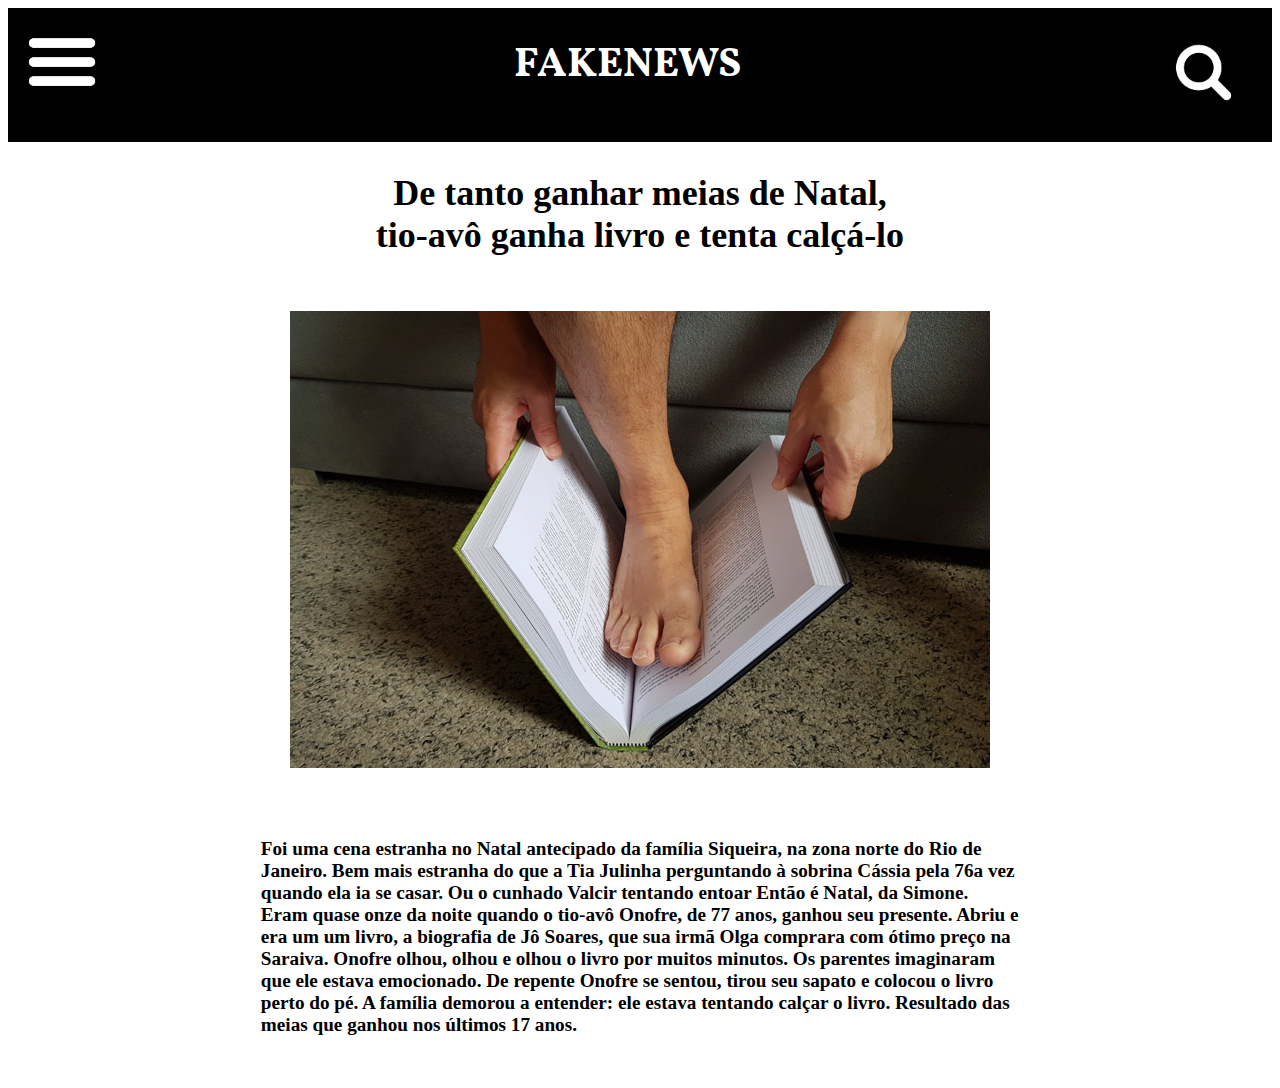
<file: index.html>
<!DOCTYPE html>
<html lang="pt-br">
<head>
	<meta charset="utf-8">
	<title>Fake News</title>
	<link rel="stylesheet" href="fakenews.css">
	<link href="https://fonts.googleapis.com/css?family=Vollkorn+SC" rel="stylesheet">
</head>
<body>
	<header>
	<img class="img-hamburguer" src="hamburger.png">
	<h1>FAKENEWS</h1>
	<img class="img-lupa" src="lupa.png">
	</header>
	<main>
		<section>
			<div class="subtitulo">
				<h2>De tanto ganhar meias de Natal,  </br>
					tio-avô ganha livro e tenta calçá-lo</h2>
			</div>
			<div class="img">
				<img src="cacarlivros.jpg">
			</div>
			<div class="sobre">
				<p>Foi uma cena estranha no Natal antecipado da
					família Siqueira, na zona norte do Rio de Janeiro.
					Bem mais estranha do que a Tia Julinha
					perguntando à sobrina Cássia pela 76a vez
					quando ela ia se casar. Ou o cunhado Valcir
					tentando entoar Então é Natal, da Simone. Eram
					quase onze da noite quando o tio-avô Onofre, de
					77 anos, ganhou seu presente. Abriu e era um um
					livro, a biografia de Jô Soares, que sua irmã Olga
					comprara com ótimo preço na Saraiva.
					Onofre olhou, olhou e olhou o livro por muitos
					minutos. Os parentes imaginaram que ele estava
					emocionado. De repente Onofre se sentou, tirou
					seu sapato e colocou o livro perto do pé. A família
					demorou a entender: ele estava tentando calçar o
					livro. Resultado das meias que ganhou nos
	  				últimos 17 anos.</p>
			</div>

		</section>
	</main>
	
</body>
</html>
</file>
<file: fakenews.css>
header {
	display: flex;
	justify-content: space-between;
	background-color: #000;
	font-family: 'Vollkorn SC', serif;
}

@media (max-width: 1440px){
	header {
		font-size: 130%;
	}
}

h1 {
	font-size: 200%;
}

.img-hamburguer {
	display: flex;
	justify-content: flex-start;
	width: 5%;
	height: 3%;
	margin: 1%;
}

@media (max-width: 1440px) {
	.img-hamburguer {
		margin: 1.3%;
		width: 6%;
		height: 2%;
	}
}

.img-lupa {
	display: flex;
	justify-content: flex-end;
	width: 8%;
	height: 2%;
}

@media (max-width: 1440px) {
	.img-lupa {
		margin: 2.3%;

		width: 6%;
		height: 5%;
	}
}
h1 {
	color: #fff;
	display: flex;
	justify-content: center;
}

section {
	display: flex;
	justify-content: center;
	flex-direction: column;
	align-items: center;
}

.subtitulo {
	display: flex;
	justify-content: center;
	font-size: 1rem;
}

@media (max-width: 1440px) {
	.subtitulo {
		display: flex;
		justify-content: center;
		font-size: 150%;
	}
}
 
h2 {
	text-align: center;
}

.img {
	display: flex;
	justify-content: center;
	padding: 2%;
}



.sobre {
	display: flex;
	justify-content: center;
	text-align: left;
	width: 60%;
	margin: 2%;
	font-weight: bold;

}

@media (max-width: 1440px) {
	.sobre {
		font-size: 1.2rem;
	}
}
</file>
